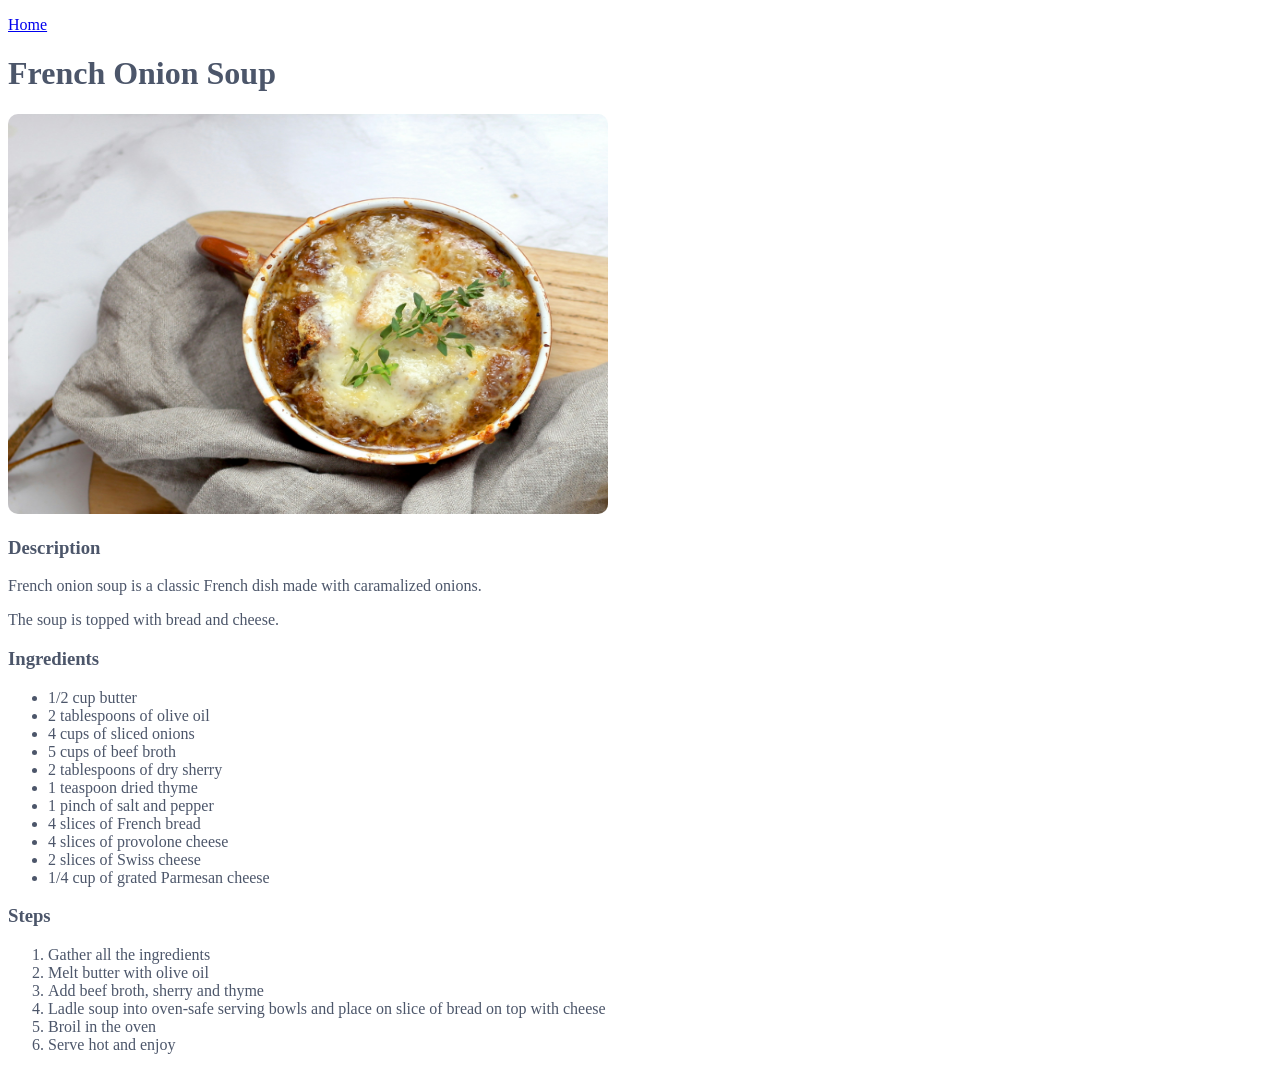
<file: recipes/french_onion_soup.html>
<!DOCTYPE html>
<html lang="en">
<head>
  <meta charset="UTF-8">
  <meta name="viewport" content="width=device-width, initial-scale=1.0">
  <title>French Onion Soup</title>
  <link rel="stylesheet" href="../style.css">
</head>
<body>
    <p><a href="../index.html">Home</a></p>
    <h1>French Onion Soup</h1>
    <img src="../images/french_onion_soup.jpg" alt="A picture of French onion soup" width="600" height="400"/>
    <h3>Description</h3>
    <p>French onion soup is a classic French dish made with caramalized onions.</p>
    <p>The soup is topped with bread and cheese.</p>
    <h3>Ingredients</h3>
    <ul>
	<li>1/2 cup butter
	<li>2 tablespoons of olive oil
	<li>4 cups of sliced onions
	<li>5 cups of beef broth
	<li>2 tablespoons of dry sherry
	<li>1 teaspoon dried thyme
	<li>1 pinch of salt and pepper
	<li>4 slices of French bread
	<li>4 slices of provolone cheese
	<li>2 slices of Swiss cheese
	<li>1/4 cup of grated Parmesan cheese	
    </ul>
    <h3>Steps</h3>
    <ol>
	<li>Gather all the ingredients
	<li>Melt butter with olive oil
	<li>Add beef broth, sherry and thyme
	<li>Ladle soup into oven-safe serving bowls and place on slice of bread on top with cheese
	<li>Broil in the oven
	<li>Serve hot and enjoy
    </ol>
</body>
</html>
</file>
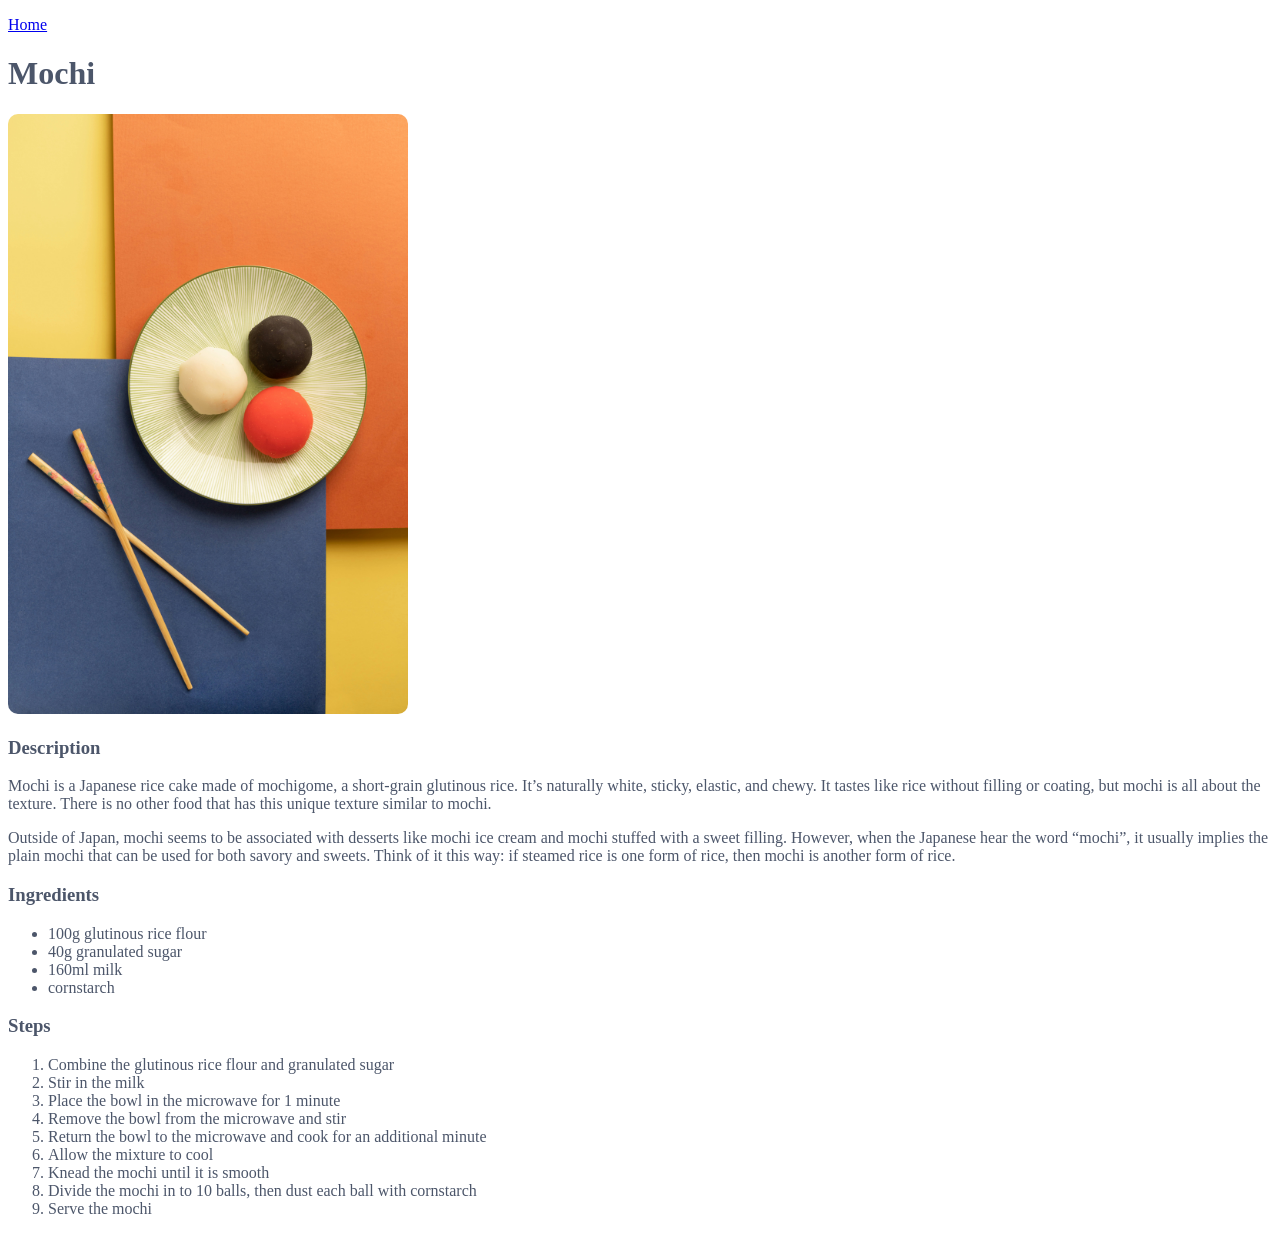
<file: recipes/mochi.html>
<!DOCTYPE html>
<html lang="en">
<head>
  <meta charset="UTF-8">
  <meta name="viewport" content="width=device-width, initial-scale=1.0">
  <title>Document</title>
  <link rel="stylesheet" href="../style.css">
</head>
<body>
    <p><a href="../index.html">Home</a></p>
    <h1>Mochi</h1>
    <img src="../images/mochi.jpg" alt="A picture of mochi" width="400" height="600"/>
    <h3>Description</h3>
    <p>Mochi is a Japanese rice cake made of mochigome, a short-grain glutinous rice. It’s naturally white, sticky, elastic, and chewy. It tastes like rice without filling or coating, but mochi is all about the texture. There is no other food that has this unique texture similar to mochi.</p>
    <p>Outside of Japan, mochi seems to be associated with desserts like mochi ice cream and mochi stuffed with a sweet filling. However, when the Japanese hear the word “mochi”, it usually implies the plain mochi that can be used for both savory and sweets. Think of it this way: if steamed rice is one form of rice, then mochi is another form of rice.</p>
    <h3>Ingredients</h3>
    <ul>
	<li>100g glutinous rice flour
	<li>40g granulated sugar
	<li>160ml milk
	<li>cornstarch
    </ul>
    <h3>Steps</h3>
    <ol>
	<li>Combine the glutinous rice flour and granulated sugar
	<li>Stir in the milk
	<li>Place the bowl in the microwave for 1 minute
	<li>Remove the bowl from the microwave and stir
	<li>Return the bowl to the microwave and cook for an additional minute
	<li>Allow the mixture to cool
	<li>Knead the mochi until it is smooth
	<li>Divide the mochi in to 10 balls, then dust each ball with cornstarch
	<li>Serve the mochi
    </ol>
</body>
</html>
</file>
<file: style.css>
body {
    background: #FFFFFF;
    font-family: Rubik;
    color: #4C566A;
    font-size: 16px;
}

a:visited {
color: #88C0D0;
}

img {
    border-radius: 10px;
}
</file>
